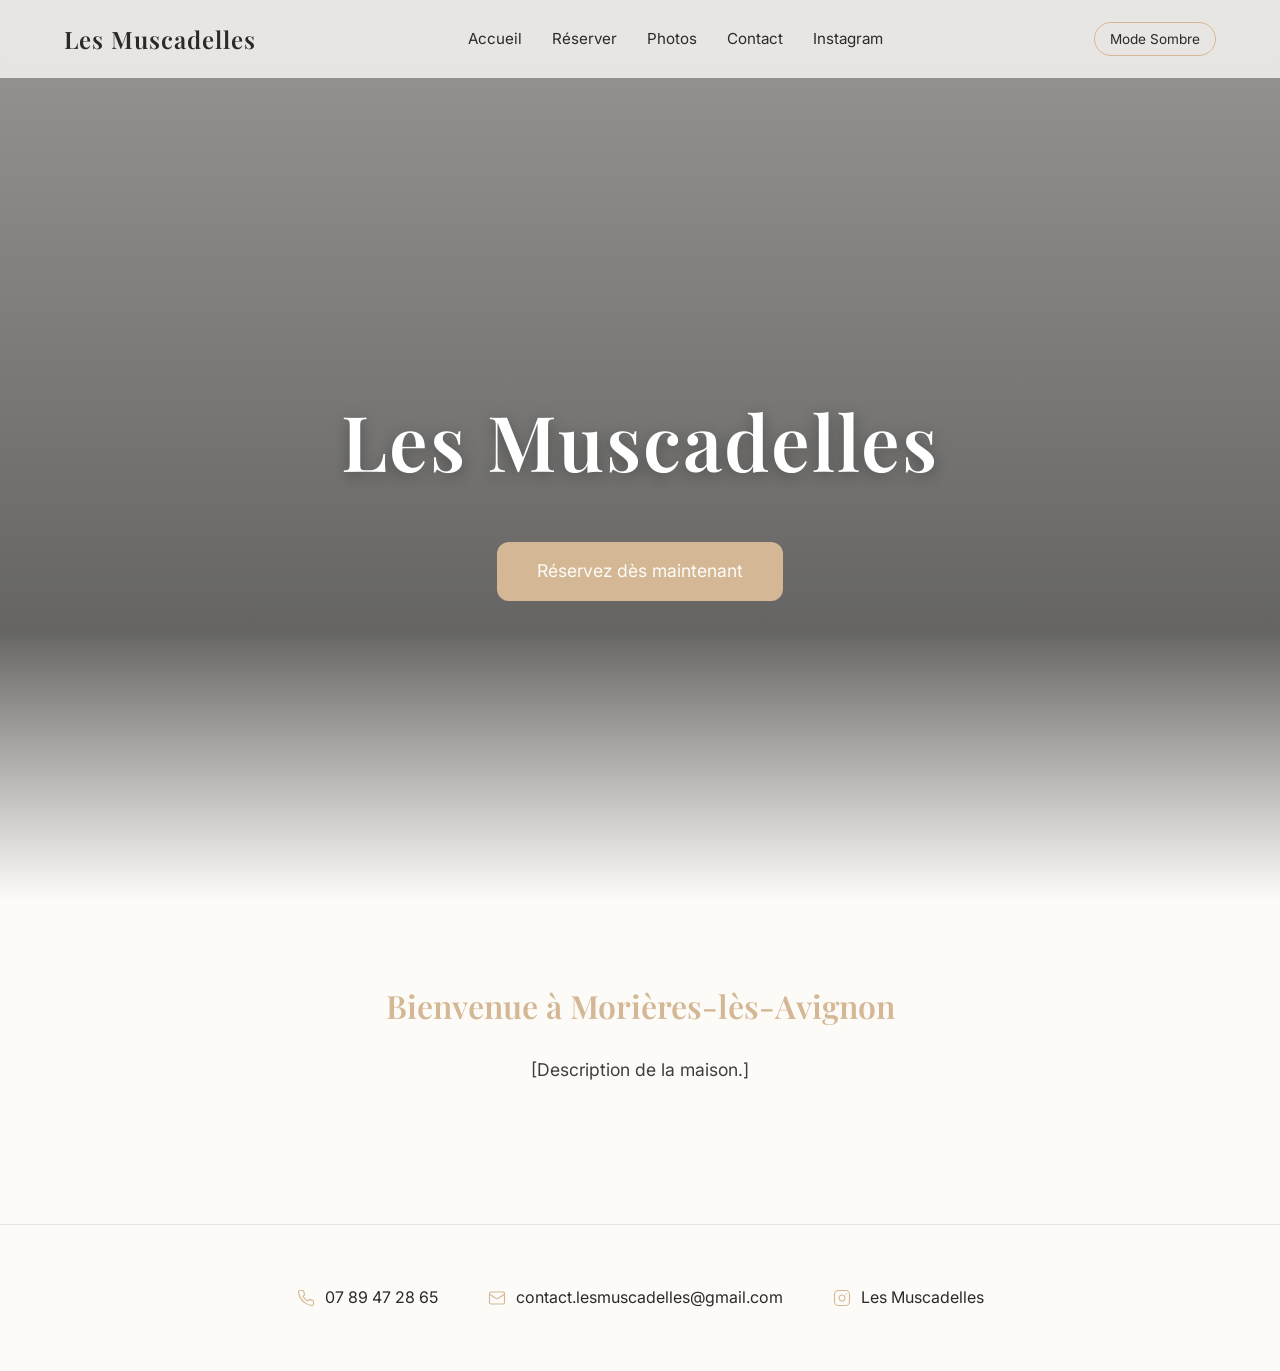
<file: index.html>
<!DOCTYPE html>
<html lang="fr">
<head>
    <meta charset="UTF-8">
    <meta name="viewport" content="width=device-width, initial-scale=1.0">
    <title>Les Muscadelles</title>
    <link href="https://fonts.googleapis.com/css2?family=Inter:wght@300;400;600&family=Playfair+Display:ital,wght@0,400;0,600;1,400&display=swap" rel="stylesheet">
    <link rel="stylesheet" href="style.css">
</head>
<body>

    <header>
        <div class="brand">Les Muscadelles</div>
        <nav>
            <a href="#">Accueil</a>
            <a href="#">Réserver</a>
            <a href="#">Photos</a>
            <a href="#">Contact</a>
            <a href="#">Instagram</a>
        </nav>
        
        <button class="theme-toggle" id="themeToggle">Mode Sombre</button>
    </header>

    <section class="hero">
        <div class="hero-content">
            <h1>Les Muscadelles</h1>
            <a href="#" class="btn-reserve">Réservez dès maintenant</a>
        </div>
    </section>

    <main>
        <section class="description">
            <h2>Bienvenue à Morières-lès-Avignon</h2>
            <p>[Description de la maison.]</p>
        </section>
    </main>

    <footer>
        <div class="contact-item">
            <a href="tel:+33789472865">
                <svg class="icon" viewBox="0 0 24 24" fill="none" stroke="currentColor" stroke-width="1.5" stroke-linecap="round" stroke-linejoin="round">
                    <path d="M22 16.92v3a2 2 0 0 1-2.18 2 19.79 19.79 0 0 1-8.63-3.07 19.5 19.5 0 0 1-6-6 19.79 19.79 0 0 1-3.07-8.67A2 2 0 0 1 4.11 2h3a2 2 0 0 1 2 1.72 12.84 12.84 0 0 0 .7 2.81 2 2 0 0 1-.45 2.11L8.09 9.91a16 16 0 0 0 6 6l1.27-1.27a2 2 0 0 1 2.11-.45 12.84 12.84 0 0 0 2.81.7A2 2 0 0 1 22 16.92z"/>
                </svg>
                <span>07 89 47 28 65</span>
            </a>
        </div>

        <div class="contact-item">
            <a href="mailto:contact.lesmuscadelles@gmail.com">
                <svg class="icon" viewBox="0 0 24 24" fill="none" stroke="currentColor" stroke-width="1.5" stroke-linecap="round" stroke-linejoin="round">
                    <rect x="2" y="4" width="20" height="16" rx="2"/>
                    <path d="m22 7-8.97 5.7a1.94 1.94 0 0 1-2.06 0L2 7"/>
                </svg>
                <span>contact.lesmuscadelles@gmail.com</span>
            </a>
        </div>

        <div class="contact-item">
            <a href="https://www.instagram.com/" target="_blank" rel="noopener noreferrer">
                <svg class="icon" viewBox="0 0 24 24" fill="none" stroke="currentColor" stroke-width="1.5" stroke-linecap="round" stroke-linejoin="round">
                    <rect x="2" y="2" width="20" height="20" rx="5" ry="5"/>
                    <path d="M16 11.37A4 4 0 1 1 12.63 8 4 4 0 0 1 16 11.37z"/>
                    <line x1="17.5" y1="6.5" x2="17.51" y2="6.5"/>
                </svg>
                <span>Les Muscadelles</span>
            </a>
        </div>
    </footer>
    <script src="script.js"></script>
</body>
</html>
</file>
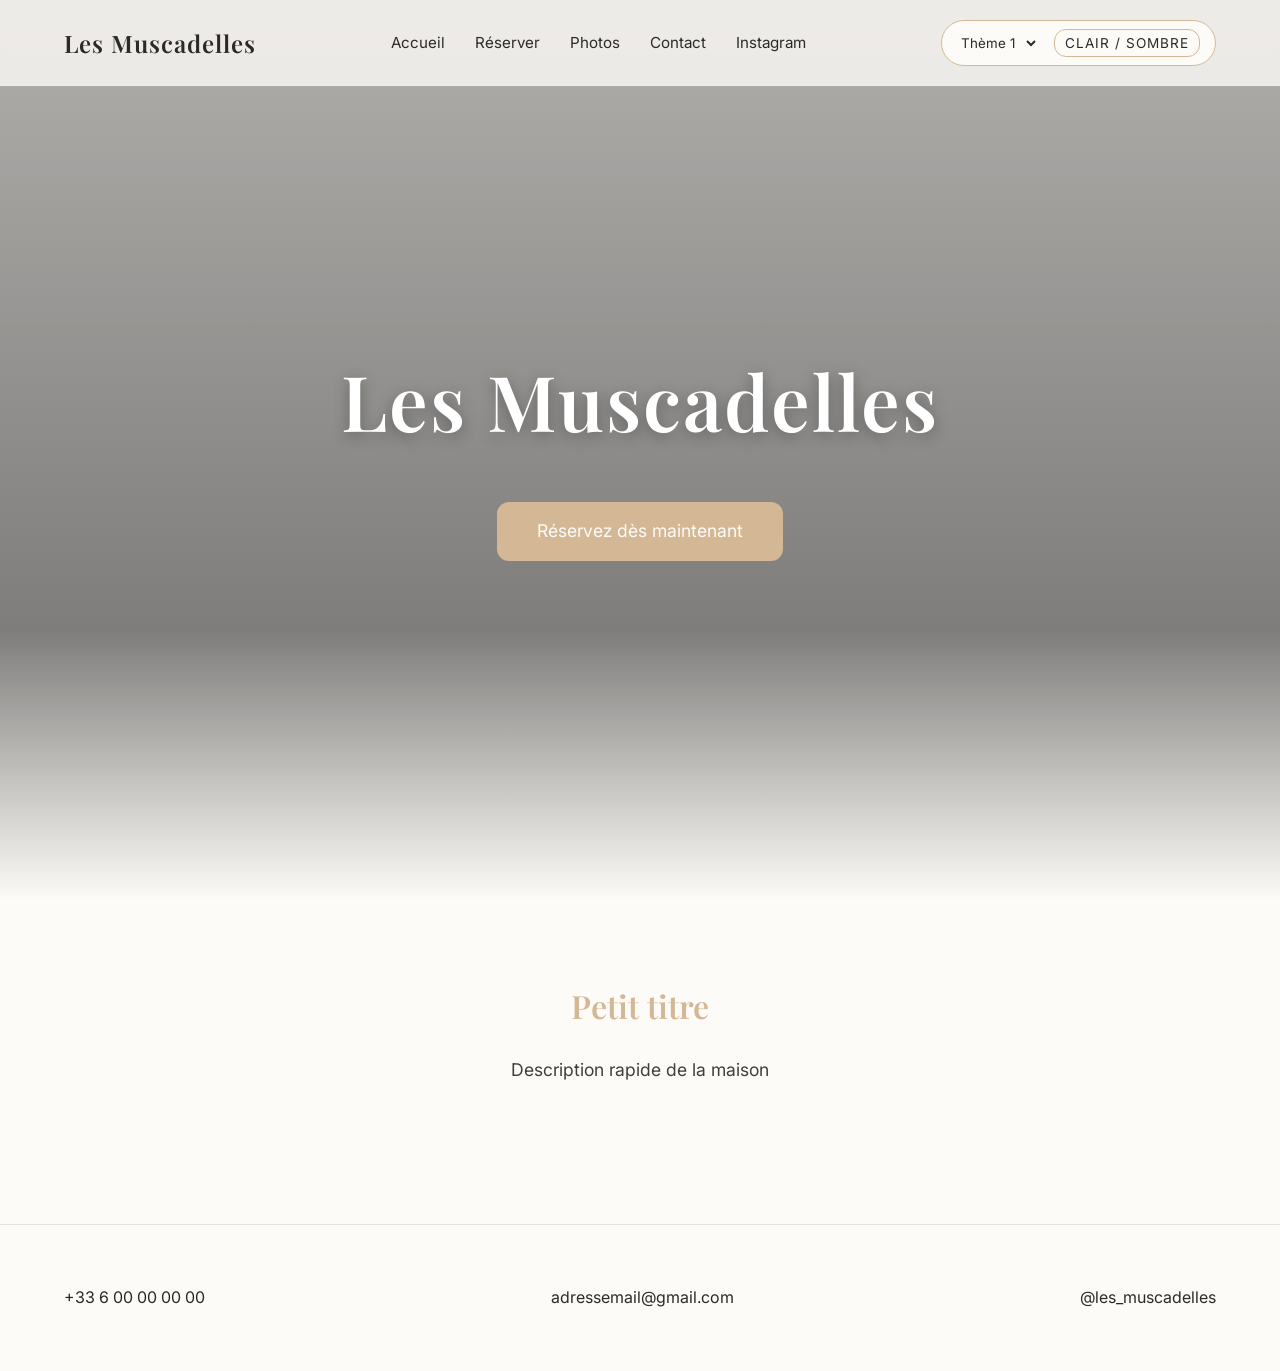
<file: demo.html>
<!DOCTYPE html>
<html lang="fr">
<head>
    <meta charset="UTF-8">
    <meta name="viewport" content="width=device-width, initial-scale=1.0">
    <title>Les Muscadelles - Accueil</title>
    <link href="https://fonts.googleapis.com/css2?family=Inter:wght@300;400;600&family=Playfair+Display:ital,wght@0,400;0,600;1,400&display=swap" rel="stylesheet">
    <style>
        
        :root {
            --bg-color: #FDFBF7;
            --text-color: #2C2A29;
            --accent-color: #D4B895;
            --header-bg: rgba(253, 251, 247, 0.8);
            --font-heading: 'Playfair Display', serif;
            --font-body: 'Inter', sans-serif;
            --border-radius: 12px;
        }
        [data-color-scheme="dark"] {
            --bg-color: #1A1817;
            --text-color: #FDFBF7;
            --accent-color: #B89C7A;
            --header-bg: rgba(26, 24, 23, 0.8);
        }

        [data-theme="theme2"] {
            --bg-color: #FFFFFF; --text-color: #111111; --accent-color: #555555;
            --header-bg: rgba(255, 255, 255, 0.8);
            --font-heading: 'Inter', sans-serif; --border-radius: 8px;
        }
        [data-theme="theme2"][data-color-scheme="dark"] {
            --bg-color: #0A0A0A; --text-color: #EEEEEE; --accent-color: #AAAAAA;
            --header-bg: rgba(10, 10, 10, 0.8);
        }

        [data-theme="theme3"] {
            --bg-color: #F4F7F4; --text-color: #2C3E2D; --accent-color: #8DA98D;
            --header-bg: rgba(244, 247, 244, 0.8);
            --font-heading: 'Inter', sans-serif; --border-radius: 16px;
        }
        [data-theme="theme3"][data-color-scheme="dark"] {
            --bg-color: #1E291E; --text-color: #E2E8E2; --accent-color: #6C886C;
            --header-bg: rgba(30, 41, 30, 0.8);
        }

        [data-theme="theme4"] {
            --bg-color: #F0EFEB; --text-color: #3A3836; --accent-color: #928C84;
            --header-bg: rgba(240, 239, 235, 0.8);
            --font-heading: 'Playfair Display', serif; --border-radius: 10px;
        }
        [data-theme="theme4"][data-color-scheme="dark"] {
            --bg-color: #262524; --text-color: #D6D4D0; --accent-color: #A39E96;
            --header-bg: rgba(38, 37, 36, 0.8);
        }

        [data-theme="theme5"] {
            --bg-color: #FAFCFF; --text-color: #1E3A5F; --accent-color: #79A3D1;
            --header-bg: rgba(250, 252, 255, 0.8);
            --font-heading: 'Inter', sans-serif; --border-radius: 20px;
        }
        [data-theme="theme5"][data-color-scheme="dark"] {
            --bg-color: #0D1623; --text-color: #E6F0FA; --accent-color: #4A7BAE;
            --header-bg: rgba(13, 22, 35, 0.8);
        }

        [data-theme="theme6"] {
            --bg-color: #FFFAFC; --text-color: #4A2B23; --accent-color: #D36C52;
            --header-bg: rgba(255, 250, 252, 0.8);
            --font-heading: 'Playfair Display', serif; --border-radius: 14px;
        }
        [data-theme="theme6"][data-color-scheme="dark"] {
            --bg-color: #241411; --text-color: #F8EAE6; --accent-color: #B55038;
            --header-bg: rgba(36, 20, 17, 0.8);
        }

        [data-theme="theme7"] {
            --bg-color: #F5F6F8; --text-color: #0F172A; --accent-color: #334155;
            --header-bg: rgba(245, 246, 248, 0.8);
            --font-heading: 'Playfair Display', serif; --border-radius: 12px;
        }
        [data-theme="theme7"][data-color-scheme="dark"] {
            --bg-color: #0B101E; --text-color: #F8FAFC; --accent-color: #94A3B8;
            --header-bg: rgba(11, 16, 30, 0.8);
        }

        [data-theme="theme8"] {
            --bg-color: #F9F8F6; --text-color: #42403E; --accent-color: #B0ADA6;
            --header-bg: rgba(249, 248, 246, 0.8);
            --font-heading: 'Inter', sans-serif; --border-radius: 24px;
        }
        [data-theme="theme8"][data-color-scheme="dark"] {
            --bg-color: #2A2826; --text-color: #E3E1DE; --accent-color: #85827C;
            --header-bg: rgba(42, 40, 38, 0.8);
        }

        [data-theme="theme9"] {
            --bg-color: #FFFDF5; --text-color: #3B3315; --accent-color: #CBAA3A;
            --header-bg: rgba(255, 253, 245, 0.8);
            --font-heading: 'Playfair Display', serif; --border-radius: 8px;
        }
        [data-theme="theme9"][data-color-scheme="dark"] {
            --bg-color: #1A170A; --text-color: #F5EEDB; --accent-color: #A38621;
            --header-bg: rgba(26, 23, 10, 0.8);
        }

        [data-theme="theme10"] {
            --bg-color: #FFFFFF; --text-color: #000000; --accent-color: #000000;
            --header-bg: rgba(255, 255, 255, 0.9);
            --font-heading: 'Inter', sans-serif; --border-radius: 4px;
        }
        [data-theme="theme10"][data-color-scheme="dark"] {
            --bg-color: #000000; --text-color: #FFFFFF; --accent-color: #FFFFFF;
            --header-bg: rgba(0, 0, 0, 0.9);
        }

        
        * { box-sizing: border-box; margin: 0; padding: 0; }
        
        body {
            font-family: var(--font-body);
            background-color: var(--bg-color);
            color: var(--text-color);
            transition: background-color 0.4s ease, color 0.4s ease;
            line-height: 1.6;
        }

        h1, h2, h3, .brand {
            font-family: var(--font-heading);
            font-weight: 600;
        }

        a { text-decoration: none; color: inherit; transition: opacity 0.3s ease; }
        a:hover { opacity: 0.7; }

           
        header {
            position: fixed;
            top: 0; left: 0; width: 100%;
            background: var(--header-bg);
            backdrop-filter: blur(10px);
            -webkit-backdrop-filter: blur(10px);
            z-index: 1000;
            padding: 20px 5%;
            display: flex;
            justify-content: space-between;
            align-items: center;
        }

        .brand { font-size: 1.5rem; letter-spacing: 1px; }

        nav { display: flex; gap: 30px; align-items: center; }
        nav a { font-size: 0.95rem; font-weight: 400; }

        .config-panel {
            display: flex; gap: 15px; align-items: center;
            background: var(--bg-color);
            padding: 8px 15px;
            border-radius: 50px;
            border: 1px solid var(--accent-color);
        }
        
        select, button {
            background: transparent;
            color: var(--text-color);
            border: none;
            font-family: inherit;
            cursor: pointer;
            outline: none;
        }
        
        button.theme-toggle {
            padding: 5px 10px;
            border: 1px solid var(--accent-color);
            border-radius: var(--border-radius);
            font-size: 0.85rem;
            text-transform: uppercase;
            letter-spacing: 1px;
        }

           
        .hero {
            position: relative;
            height: 100vh;
            width: 100%;
            background-image: url('https://images.squarespace-cdn.com/content/v1/6001ce695a503d6d70ef3775/eaea5bb8-c401-4aee-99a2-dddd97c831c2/villa-luxe-sud-france-eygalieres.jpeg');
            background-size: cover;
            background-position: center;
            display: flex;
            flex-direction: column;
            justify-content: center;
            align-items: center;
            text-align: center;
            color: #FFFFFF;
        }

        .hero::after {
            content: '';
            position: absolute;
            top: 0; left: 0; width: 100%; height: 100%;
            background: linear-gradient(
                to bottom, 
                rgba(0,0,0,0.3) 0%, 
                rgba(0,0,0,0.5) 70%, 
                var(--bg-color) 100%
            );
            z-index: 1;
        }

        .hero-content {
            position: relative;
            z-index: 2;
            padding: 0 20px;
        }

        .hero h1 {
            font-size: clamp(3rem, 6vw, 6rem);
            margin-bottom: 20px;
            letter-spacing: 2px;
            text-shadow: 0 4px 15px rgba(0,0,0,0.3);
        }

        .btn-reserve {
            display: inline-block;
            background-color: var(--accent-color);
            color: var(--bg-color);
            padding: 15px 40px;
            font-size: 1.1rem;
            border-radius: var(--border-radius);
            margin-top: 20px;
            transition: transform 0.3s ease, filter 0.3s ease;
        }
        .btn-reserve:hover {
            transform: translateY(-3px);
            filter: brightness(1.1);
            opacity: 1;
        }
           
        main { padding: 80px 5%; max-width: 1200px; margin: 0 auto; text-align: center; }
        
        .description {
            max-width: 800px;
            margin: 0 auto 60px auto;
        }
        .description h2 { font-size: 2rem; margin-bottom: 25px; color: var(--accent-color); }
        .description p { font-size: 1.1rem; margin-bottom: 15px; opacity: 0.9; }

        footer {
            padding: 60px 5%;
            background-color: transparent;
            border-top: 1px solid rgba(128,128,128,0.2);
            display: flex;
            justify-content: space-between;
            align-items: center;
            flex-wrap: wrap;
            gap: 20px;
        }

        @media (max-width: 900px) {
            header { flex-direction: column; gap: 15px; padding: 15px; }
            nav { flex-wrap: wrap; justify-content: center; }
            .config-panel { margin-top: 10px; }
            footer { flex-direction: column; text-align: center; }
        }
    </style>
</head>
<body>

    <header>
        <div class="brand">Les Muscadelles</div>
        <nav>
            <a href="#">Accueil</a>
            <a href="#">Réserver</a>
            <a href="#">Photos</a>
            <a href="#">Contact</a>
            <a href="#">Instagram</a>
        </nav>
        
        <div class="config-panel">
            <select id="themeSelector">
                <option value="theme1">Thème 1</option>
                <option value="theme2">Thème 2</option>
                <option value="theme3">Thème 3</option>
                <option value="theme4">Thème 4</option>
                <option value="theme5">Thème 5</option>
                <option value="theme6">Thème 6</option>
                <option value="theme7">Thème 7</option>
                <option value="theme8">Thème 8</option>
                <option value="theme9">Thème 9</option>
                <option value="theme10">Thème 10</option>
            </select>
            <button class="theme-toggle" id="darkModeToggle">Clair / Sombre</button>
        </div>
    </header>

    <section class="hero">
        <div class="hero-content">
            <h1>Les Muscadelles</h1>
            <a href="#" class="btn-reserve">Réservez dès maintenant</a>
        </div>
    </section>

    <main>
        <section class="description">
            <h2>Petit titre</h2>
            <p>Description rapide de la maison</p>
        </section>
    </main>

    <footer>
        <div class="contact-item">+33 6 00 00 00 00</div>
        <div class="contact-item">adressemail@gmail.com</div>
        <div class="contact-item"><a href="#">@les_muscadelles</a></div>
    </footer>

    <script>
        const themeSelector = document.getElementById('themeSelector');
        const darkModeToggle = document.getElementById('darkModeToggle');
        const html = document.documentElement;

        const prefersDarkScheme = window.matchMedia("(prefers-color-scheme: dark)");
        if (prefersDarkScheme.matches) {
            html.setAttribute('data-color-scheme', 'dark');
        } else {
            html.setAttribute('data-color-scheme', 'light');
        }

        themeSelector.addEventListener('change', (e) => {
            html.setAttribute('data-theme', e.target.value);
        });

        darkModeToggle.addEventListener('click', () => {
            const currentScheme = html.getAttribute('data-color-scheme');
            if (currentScheme === 'dark') {
                html.setAttribute('data-color-scheme', 'light');
            } else {
                html.setAttribute('data-color-scheme', 'dark');
            }
        });
    </script>

</body>
</html>
</file>
<file: style.css>
:root {
    --bg-color: #FDFBF7;
    --text-color: #2C2A29;
    --accent-color: #D4B895;
    --header-bg: rgba(253, 251, 247, 0.8);
    --font-heading: 'Playfair Display', serif;
    --font-body: 'Inter', sans-serif;
    --border-radius: 12px;
}

[data-theme="dark"] {
    --bg-color: #1A1817;
    --text-color: #FDFBF7;
    --accent-color: #B89C7A;
    --header-bg: rgba(26, 24, 23, 0.8);
}

* { 
    box-sizing: border-box; 
    margin: 0; 
    padding: 0; 
}

body {
    font-family: var(--font-body);
    background-color: var(--bg-color);
    color: var(--text-color);
    transition: background-color 0.4s ease, color 0.4s ease;
    line-height: 1.6;
}

h1, h2, h3, .brand {
    font-family: var(--font-heading);
    font-weight: 600;
}

a { 
    text-decoration: none; 
    color: inherit; 
    transition: opacity 0.3s ease; 
}

a:hover { 
    opacity: 0.7; 
}
   
header {
    position: fixed;
    top: 0; 
    left: 0; 
    width: 100%;
    background: var(--header-bg);
    backdrop-filter: blur(10px);
    -webkit-backdrop-filter: blur(10px);
    z-index: 1000;
    padding: 20px 5%;
    display: flex;
    justify-content: space-between;
    align-items: center;
}

.brand { 
    font-size: 1.5rem; 
    letter-spacing: 1px; 
}

nav { 
    display: flex; 
    gap: 30px; 
    align-items: center; 
}

nav a { 
    font-size: 0.95rem; 
    font-weight: 400; 
}

button.theme-toggle {
    background: transparent;
    color: var(--text-color);
    border: 1px solid var(--accent-color);
    padding: 8px 15px;
    border-radius: 50px;
    font-family: inherit;
    font-size: 0.85rem;
    cursor: pointer;
    transition: all 0.3s ease;
}

button.theme-toggle:hover {
    background: var(--accent-color);
    color: var(--bg-color);
}
   
.hero {
    position: relative;
    min-height: 100vh;
    width: 100%;
    padding-top: 80px;
    background-image: url('https://images.squarespace-cdn.com/content/v1/6001ce695a503d6d70ef3775/eaea5bb8-c401-4aee-99a2-dddd97c831c2/villa-luxe-sud-france-eygalieres.jpeg');
    background-size: cover;
    background-position: center;
    display: flex;
    flex-direction: column;
    justify-content: center;
    align-items: center;
    text-align: center;
    color: #FFFFFF; 
}

.hero::after {
    content: '';
    position: absolute;
    top: 0; 
    left: 0; 
    width: 100%; 
    height: 100%;
    background: linear-gradient(
        to bottom, 
        rgba(0,0,0,0.4) 0%, 
        rgba(0,0,0,0.6) 70%, 
        var(--bg-color) 100%
    );
    z-index: 1;
}

.hero-content {
    position: relative;
    z-index: 2;
    padding: 0 20px;
}

.hero h1 {
    font-size: clamp(3rem, 6vw, 6rem);
    margin-bottom: 20px;
    letter-spacing: 2px;
    text-shadow: 0 4px 15px rgba(0,0,0,0.3);
}

.btn-reserve {
    display: inline-block;
    background-color: var(--accent-color);
    color: var(--bg-color);
    padding: 15px 40px;
    font-size: 1.1rem;
    border-radius: var(--border-radius);
    margin-top: 20px;
    transition: transform 0.3s ease, filter 0.3s ease;
}

.btn-reserve:hover {
    transform: translateY(-3px);
    filter: brightness(1.1);
}
   
main { 
    padding: 80px 5%; 
    max-width: 1200px; 
    margin: 0 auto; 
    text-align: center; 
}

.description {
    max-width: 800px;
    margin: 0 auto 60px auto;
}

.description h2 { 
    font-size: 2rem; 
    margin-bottom: 25px; 
    color: var(--accent-color); 
}

.description p { 
    font-size: 1.1rem; 
    margin-bottom: 15px; 
    opacity: 0.9; 
}

footer {
    padding: 60px 5%;
    background-color: transparent;
    border-top: 1px solid rgba(128,128,128,0.2);
    display: flex;
    justify-content: center;
    align-items: center;
    flex-wrap: wrap;
    gap: 50px;
}

@media (max-width: 900px) {
    header { flex-direction: column; gap: 15px; padding: 15px; }
    nav { flex-wrap: wrap; justify-content: center; }
    footer { flex-direction: column; text-align: center; }
}

.contact-item, 
.contact-item a {
    display: flex;
    align-items: center;
    gap: 10px;
}

.contact-item .icon {
    width: 18px;
    height: 18px;
    stroke: var(--accent-color);
    flex-shrink: 0;
}
</file>
